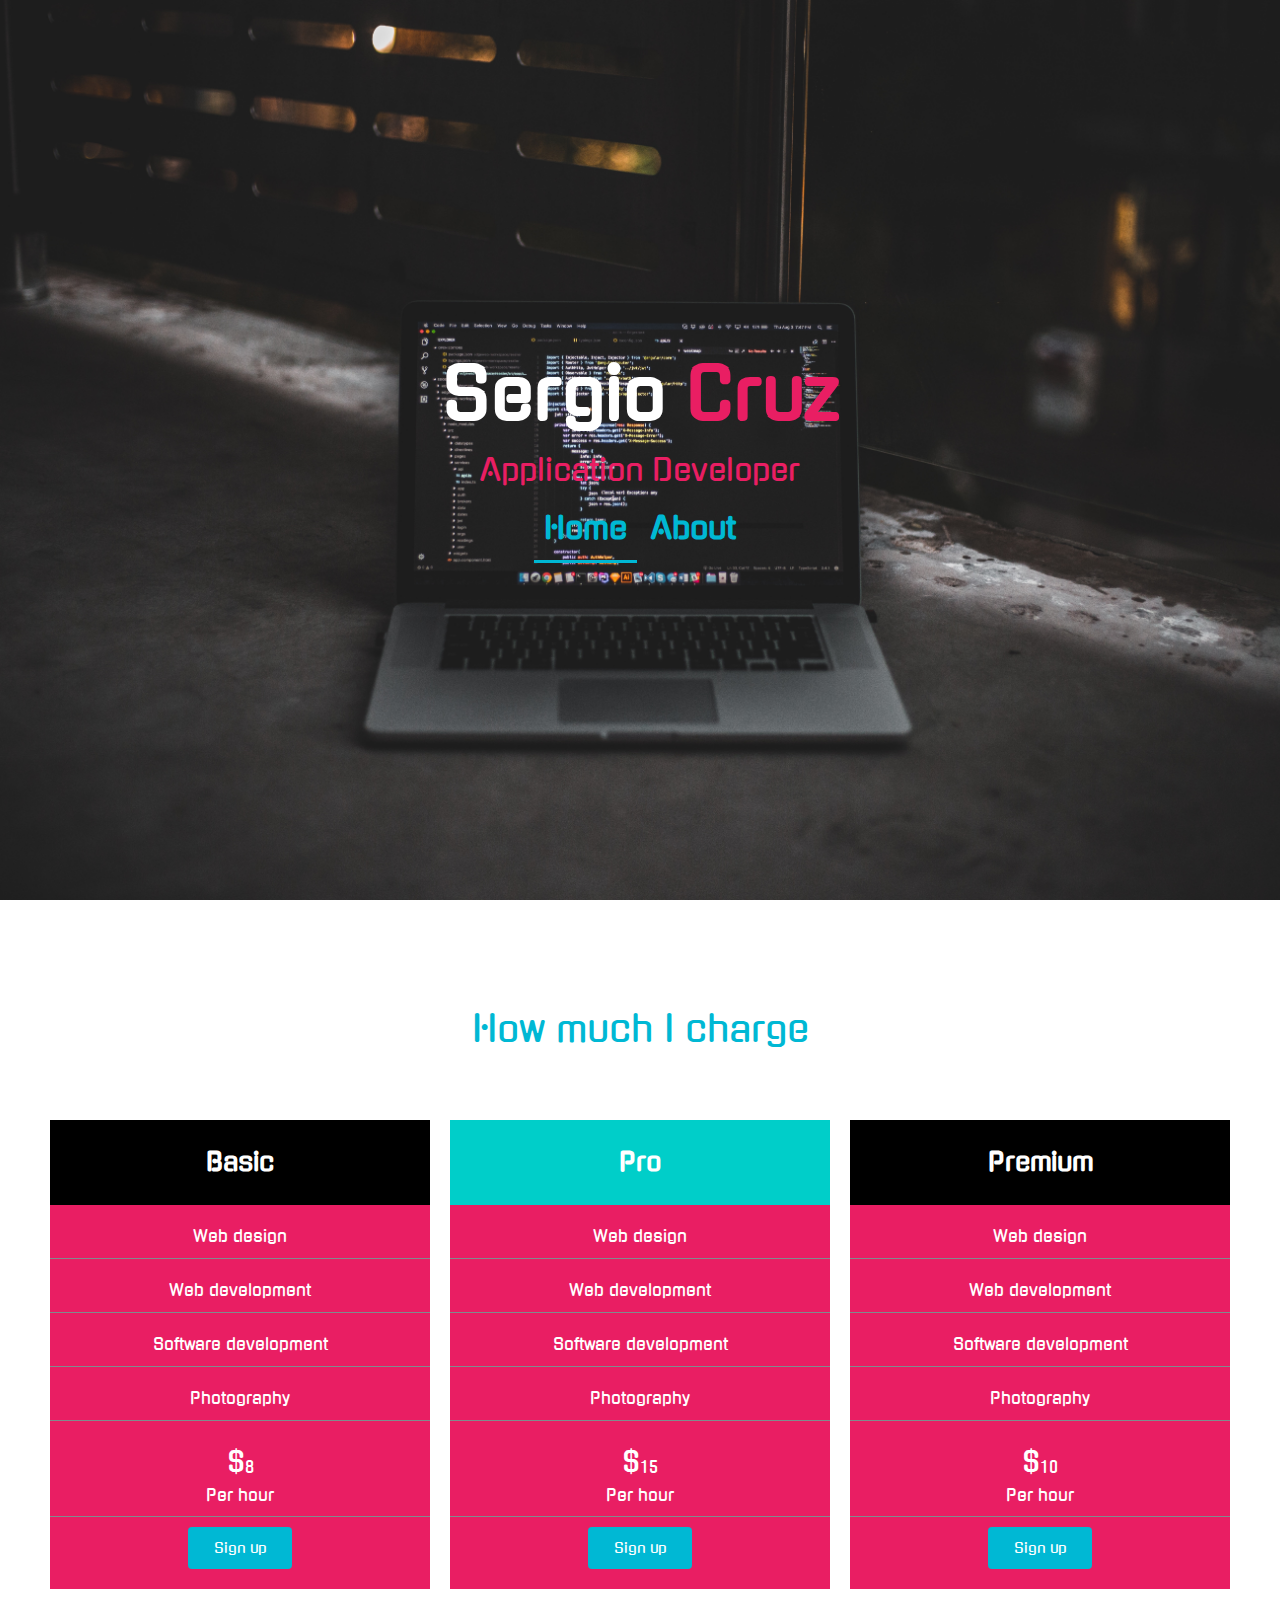
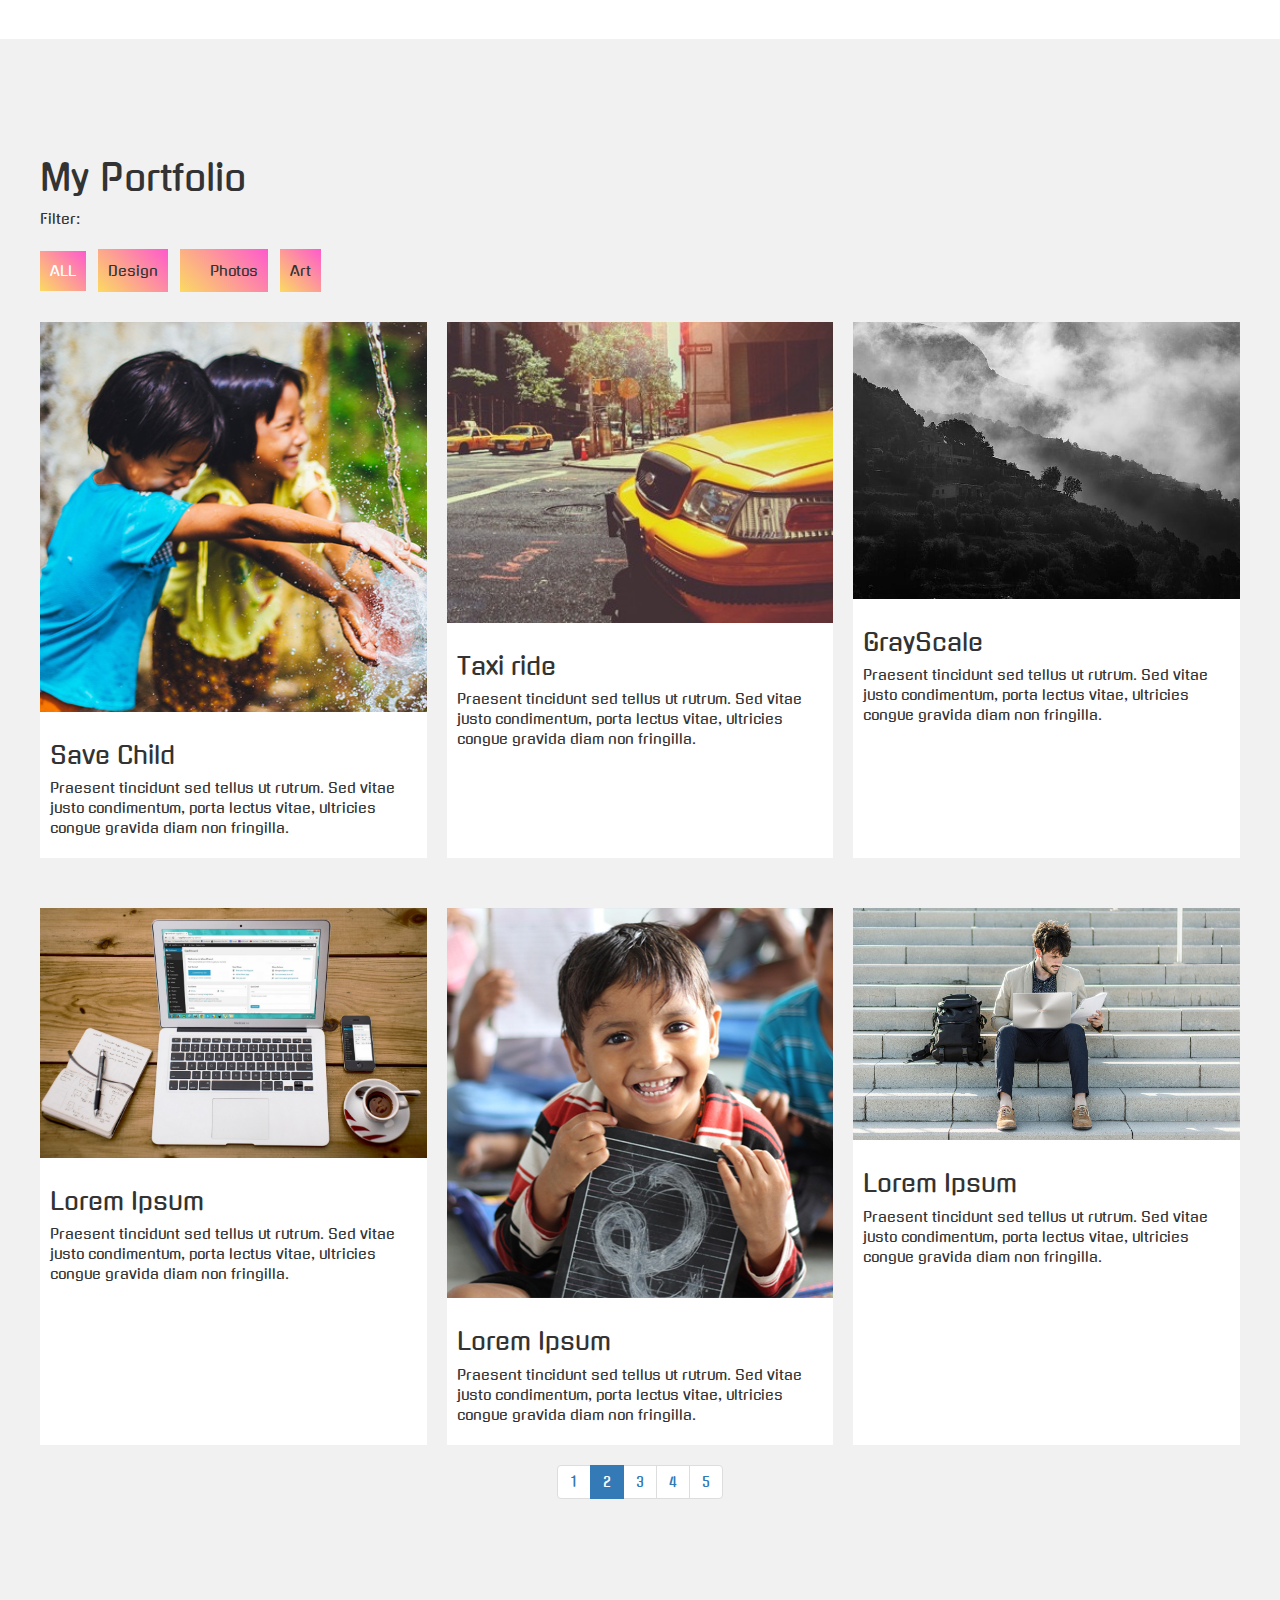
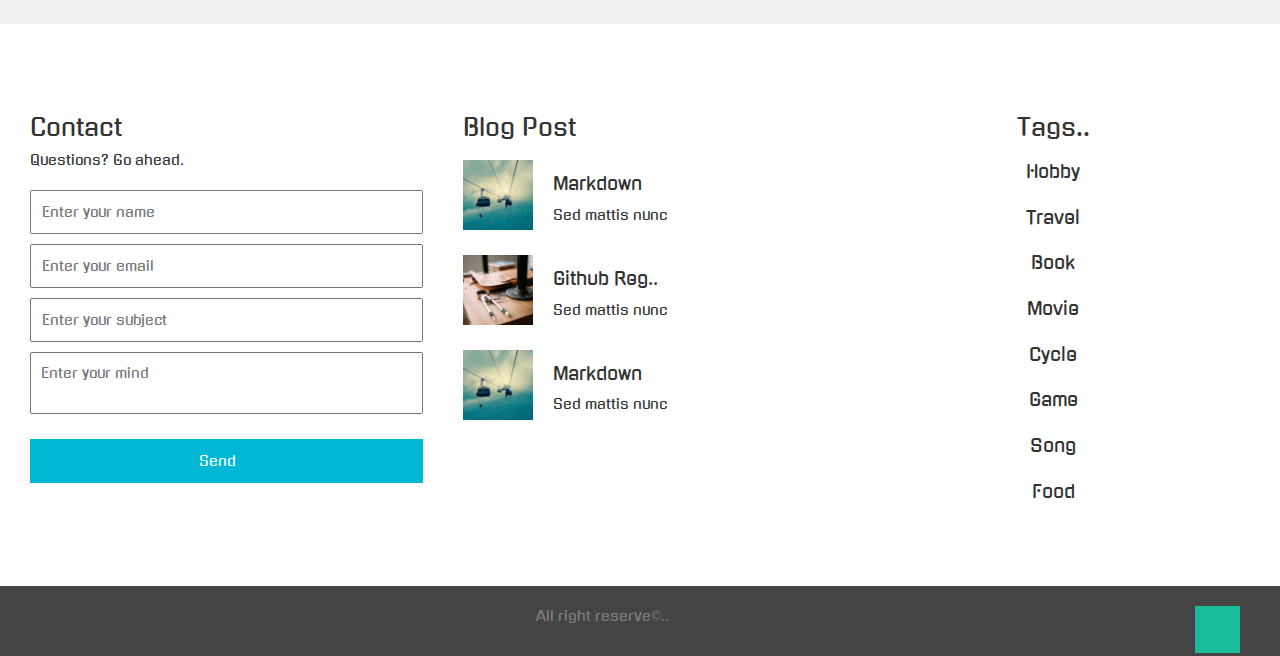
<file: src/home/index.html>
<!DOCTYPE html>
<html lang="en">
    <head>
        <meta charset="utf-8">
        <meta http-equiv="X-UA-Compatible" content="IE=edge">
        <meta name="viewport" content="width=device-width, initial-scale=1">

        <title>protfolio</title>
        
        <link href='https://fonts.googleapis.com/css?family=Lato:400,300,700,900' rel='stylesheet' type='text/css'>
        <link href='https://fonts.googleapis.com/css?family=Open+Sans:400,300,700,600,800' rel='stylesheet' type='text/css'>

        <link href="css/bootstrap.min.css" rel="stylesheet">
        <link href="css/font-awesome.min.css" rel="stylesheet">
        <link href="style.css" rel="stylesheet">
        <link href="css/responsive.css" rel="stylesheet">

        <!-- font awesme link down -->
        <link rel="stylesheet" href="https://use.fontawesome.com/releases/v5.8.1/css/all.css" integrity="sha384-50oBUHEmvpQ+1lW4y57PTFmhCaXp0ML5d60M1M7uH2+nqUivzIebhndOJK28anvf" crossorigin="anonymous">
        <link rel="icon" type="img/png" href="img/title-2f.png">
        <link href="https://fonts.googleapis.com/css?family=Gugi" rel="stylesheet">


 


  


<div class="main-section">
    <div class="welcome-section">
      <div class="welcome-text">
        <div class="table-cell">
        <h1>Sergio <span>Cruz</span></h1>
    <h2>Application Developer</h2>
     <ul class="nav">
      <li><a href="index.html" >Home</a></li>
      <li><a href="../about/about.html"class="active">About</a></li>
    </ul>
        </div>
      </div>
    </div>
    </div>
    </div>

<div class="how-much-charge" id="hire">
  <h1 style="color: #00b8d4;">How much I charge</h1>
  <div class="row-section">
  <div class="column">
  <p class="active"><b>Basic</b></p>
  <p>Web design</p>
  <p>Web development</p>
  <p>Software development</p>
  <p>Photography</p>
  <p><span>$</span>8<br>Per hour</p>
<button type="button" class="btn">Sign up</button>
  </div>
  <div class="column">
  <p class="pro active"><b>Pro</b></p>
  <p>Web design</p>
  <p>Web development</p>
  <p>Software development</p>
  <p>Photography</p>
 <p><span>$</span>15<br>Per hour</p>
<button type="button" class="btn">Sign up</button>
  </div>
 <div class="column" >
  <p class="active"><b>Premium</b></p>
  <p>Web design</p>
  <p>Web development</p>
  <p>Software development</p>
  <p>Photography</p>
 <p><span>$</span>10<br>Per hour</p>
<button type="button" class="btn">Sign up</button>
  </div>

</div>
</div>


<div class="my-prtofolio" id="protfolio">
  <h1>My Portfolio</h1>
  <div class="filer-section">
    <p>Filter:</p>
    <a href="#" class="active">ALL</a>
    <a href="#"><i class="fab fa-sketch"></i> Design</a>
    <a href="#"><i class="far fa-image"></i> Photos</a>
    <a href="#"><i class="fas fa-palette"></i> Art</a>
  </div>
  <div class="all-project">
    <div class="project">
      <div class="project-img">
        <a href="#" title="Click to live preview" target="_blank"><img src="img/project-1.jpg"></a>
      </div>
      <div class="project-desc">
        <h3>Save Child</h3>
        <p>Praesent tincidunt sed tellus ut rutrum. Sed vitae justo condimentum, porta lectus vitae, ultricies congue gravida diam non fringilla.</p>
      </div>
    </div>
    <div class="project">
      <div class="project-img">
        <a href="#" target="_blank" title="Click to live preview"><img src="img/project-2.jpg"></a>
      </div>
       <div class="project-desc">
        <h3>Taxi ride</h3>
        <p>Praesent tincidunt sed tellus ut rutrum. Sed vitae justo condimentum, porta lectus vitae, ultricies congue gravida diam non fringilla.</p>
      </div>
    </div>
    <div class="project">
      <div class="project-img">
       <a href="#" target="_blank"><img src="img/project1.jpg" title="Click to live preview"></a>
      </div>
       <div class="project-desc">
        <h3>GrayScale</h3>
        <p>Praesent tincidunt sed tellus ut rutrum. Sed vitae justo condimentum, porta lectus vitae, ultricies congue gravida diam non fringilla.</p>
      </div>
    </div>
    <div class="project">
      <div class="project-img">
        <img src="img/project-4.jpg">
      </div>
       <div class="project-desc">
        <h3>Lorem Ipsum</h3>
        <p>Praesent tincidunt sed tellus ut rutrum. Sed vitae justo condimentum, porta lectus vitae, ultricies congue gravida diam non fringilla.</p>
      </div>
    </div>
    <div class="project">
      <div class="project-img">
        <img src="img/i1.jpg">
      </div>
       <div class="project-desc">
        <h3>Lorem Ipsum</h3>
        <p>Praesent tincidunt sed tellus ut rutrum. Sed vitae justo condimentum, porta lectus vitae, ultricies congue gravida diam non fringilla.</p>
      </div>
    </div>
    <div class="project">
      <div class="project-img">
        <img src="img/project-6.jpg">
      </div>
       <div class="project-desc">
        <h3>Lorem Ipsum</h3>
        <p>Praesent tincidunt sed tellus ut rutrum. Sed vitae justo condimentum, porta lectus vitae, ultricies congue gravida diam non fringilla.</p>
      </div>
    </div>
  </div>
  <div class="pagination-section">
   <ul class="pagination">
    <li><a href="#">1</a></li>
    <li class="active"><a href="#">2</a></li>
    <li><a href="#">3</a></li>
    <li><a href="#">4</a></li>
    <li><a href="#">5</a></li>
  </ul>
  </div>
</div>

<div class="footer-contact" id="contact">
  <div class="from">
    <h3>Contact</h3>
    <p>Questions? Go ahead.</p>
    <input type="text" name="name" placeholder="Enter your name">
    <input type="email" name="email" placeholder="Enter your email">
    <input type="text" name="subject" placeholder="Enter your subject">
    <textarea placeholder="Enter your mind"></textarea>
    <button type="button">Send <i class="far fa-share-square"></i></button>
  </div>
  <div class="blog-post">
    <h3>Blog Post</h3>
   <div class="post">
     <img src="img/blog.jpg">
     <div class="post-desc">
       <h4>Markdown</h4>
       <p>Sed mattis nunc</p>
     </div>
   </div>
    <div class="post">
     <img src="img/blog2.jpg">
     <div class="post-desc">
       <h4>Github Reg..</h4>
       <p>Sed mattis nunc</p>
     </div>
   </div>
    <div class="post">
     <img src="img/blog.jpg">
     <div class="post-desc">
       <h4>Markdown</h4>
       <p>Sed mattis nunc</p>
     </div>
   </div>

  </div>
  <div class="Tags">
    <h3>Tags..</h3>
    <a href="#">Hobby</a>
    <a href="#">Travel</a>
    <a href="#">Book</a>
    <a href="#">Movie</a>
    <a href="#">Cycle</a>
    <a href="#">Game</a>
    <a href="#">Song</a>
    <a href="#">Food</a>
   
  </div>
</div>
<footer>
  <a href="#">
  <div class="up-box">
      <i class="fas fa-sort-up"></i>
  </div>
  </a>
  <p>All right reserve&copy;..</p>
</footer>


        <script src="js/main.js"></script>
        <script src="js/bootstrap.min.js"></script>
        <script src="js/main.js"></script>
    </body>
</html>
</file>
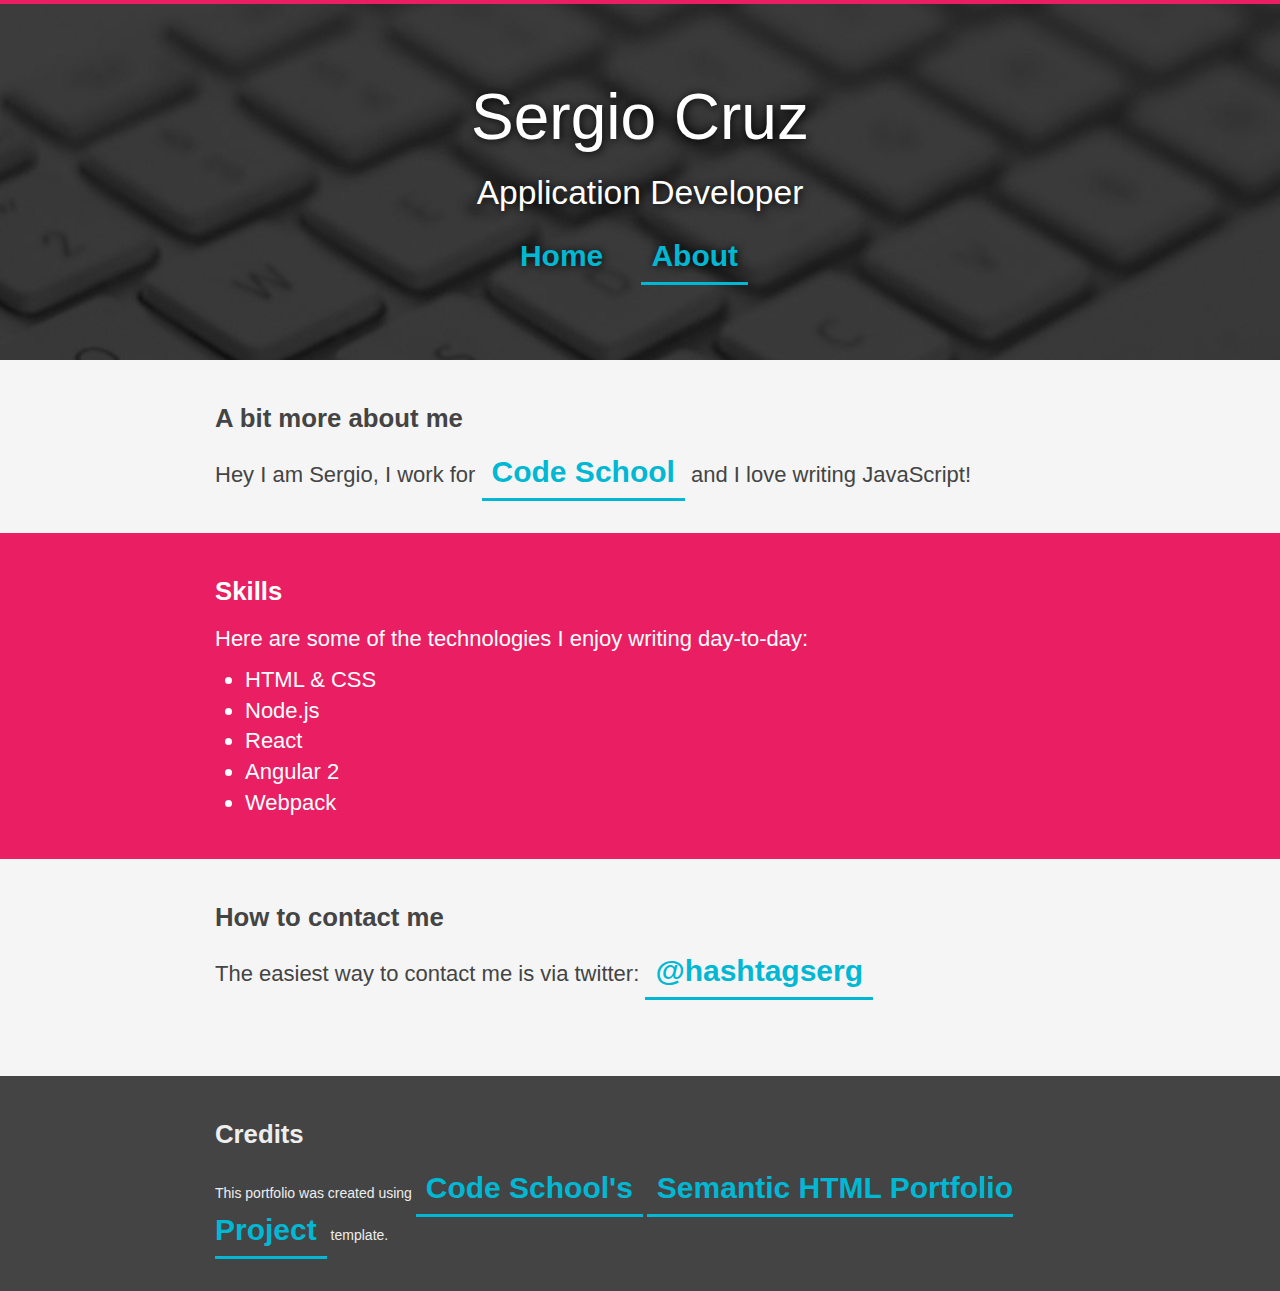
<file: src/about/about.html>
<!DOCTYPE html>
<html lang="en">

<head>
  <meta charset="UTF-8">
  <meta name="viewport" content="width=device-width; initial-scale=1.0; maximum-scale=1.0;">
  <link rel="stylesheet" href="main.css">
  <link rel="stylesheet" type="text/css" href="responsive.css">
  <title>HTML Portfolio</title>
</head>

<body>

  <div class="header">
    <h1>Sergio Cruz</h1>
    <h2>Application Developer</h2>

    <ul class="nav">
      <li><a href="../home/index.html" class="active">Home</a></li>
      <li><a href="about.html">About</a></li>
    </ul>
  </div>

  <div class="tagline">
    <div class="content-wrapper">
      <h3>A bit more about me</h3>
      <p>Hey I am Sergio, I work for <a target="_blank" href="https://www.codeschool.com">Code School</a> and I love writing JavaScript!</p>
    </div>
  </div>


  <div class="skills">
    <div class="content-wrapper">
      <h3>Skills</h3>
      <p>Here are some of the technologies I enjoy writing day-to-day:</p>
      <ul>
        <li>HTML &amp; CSS</li>
        <li>Node.js</li>
        <li>React</li>
        <li>Angular 2</li>
        <li>Webpack</li>
      </ul>
    </div>
  </div>

  <div class="contact">
    <div class="content-wrapper">
      <h3>How to contact me</h3>
      <p>The easiest way to contact me is via twitter: <a target="_blank" href="https://twitter.com/hashtagserg">@hashtagserg</a></p>
    </div>
  </div>

  <div class="footer">
    <div class="content-wrapper">
      <h3>Credits</h3>
      <p>This portfolio was created using <a href='https://www.codeschool.com'>Code School's</a> <a href='https://github.com/codeschool/SemanticHTMLPortfolioProject'>Semantic HTML Portfolio Project</a> template.</p>
    </div>
  </div>

</body>

</html>
</file>
<file: src/home/style.css>
html,
body {
    height: 100%;
     scroll-behavior:smooth;
}

body{
  font-family: 'Gugi', cursive;


}

.test {font-family: 'Lato', sans-serif;}
a {
    -moz-transition: 0.3s;
    -o-transition: 0.3s;
    -webkit-transition: 0.3s;
    transition: 0.3s;
    color: #333;
}
a:hover { text-decoration: none }

body{
    width: 100%;
    float: right;
    scroll-behavior:smooth;
}

.main-section{
    height: 100%;
}
ul.nav li{
    display: inline-table;
    font-size: 30px;
}

ul.nav li a.active {
  border-bottom: none;
}

ul.nav li a{
    color: #00b8d4;
  font-weight: 600;
  text-decoration: none;
  border-bottom: 3px solid #00b8d4;
  padding:10px;
}
.welcome-section{
    background-image: url("img/banner-2.jpg");
    text-align: center;
    background-position: center;
    background-repeat: no-repeat;
    background-size: cover;
    width:100%;
    height: 100%;
    top: 0;
    right: 0;
    position:relative;
    background-attachment: fixed;
}
.welcome-text{
    height: 100%;
    width:100%;
    position: absolute;
    color: #fff;
    font-weight: 700;
    display: table;
}
.table-cell{
    width:100%;
    display: table-cell;
    vertical-align: middle;
}
.welcome-text h1{
    font-weight: 800;
    font-size:70px;
    padding: 0px 10px;
}
.welcome-text h1 span{
   color: #E91E63;
}
.welcome-text h2{
   color: #E91E63;
}

.contact-section{}
.contact-section a{
    color: #fff;
}
.mail p{
    padding-top: 0px;
    position: relative;
    font-size: 18px;
    color: #fff;
}
.mail p:before{
    content: "\f0e0";
    font-family: "FontAwesome";
    position: absolute;
    color:#ecf0f1;
    font-size: 20px;

}
.mail p span{
    margin-left:30px;
    display: inline-block;
}
.call p{
    padding-top: 0px;
    position: relative;
    font-size: 18px;
    color: #fff;
}
.call p:before{
    content: "\f098";
    font-family: "FontAwesome";
    position: absolute;
    color:#ecf0f1;
    font-size: 20px;

}
.call p span{
    margin-left:30px;
    display: inline-block;
}
.address p{
    padding-top: 0px;
    position: relative;
    font-size: 18px;
    color: #fff;
}
.address p:before{
    content: "\f21d";
    font-family: "FontAwesome";
    position: absolute;
    color:#ecf0f1;
    font-size: 20px;

}
.address p span{
    margin-left:30px;
    display: inline-block;
}
.address p{
    border-bottom:1px solid #bdc3c7;
}
.technical-skill{
    padding: 20px;
}
.technical-skill h2{
    color: #fff;
    font-weight: 800;
    padding-top: 20px;
}
.technical-skill button{
    padding:13px 40px;
    outline: none;
    border: none;
    margin-top: 10px;
}

.technical-skill button:focus{
    outline: none;
}
/*.progress-bar{
    background-color:grey;
}*/
.how-much-charge{
     padding:50px;
     height:auto;
     background-color: #fff;
     align-items: center;
}
.how-much-charge h1{
    padding: 40px 0px;
    text-align: center;
    color: #fff;
}
.row-section{
    display: grid;
    grid-template-columns:1fr 1fr 1fr;
    /*grid-template-rows: 1fr 1fr;*/
    grid-gap: 20px;

}
.column{
    background-color:#E91E63;
    text-align: center;
    padding:0px 0px 20px 0px;
    margin-top: 20px;
    color: #fff;
}
.column:hover{
    background-color: #fff;
    color:black;
}
.column p:not(.active){
    font-size:16px;
    padding: 10px 0px;
    border-bottom: 1px solid #7f8c8d;
}
p.active{
    font-size:25px;
    padding:25px 0px;
    background-color: black;
    color: #fff;
}
p.pro{
    font-size:25px;
    padding:25px 0px;
    background-color: #00cec9;
    color: #fff;
}
.column button{
    padding:10px 25px;
    background-color:#00b8d4;
    color:#fff;
}
.column span{
    font-size: 30px;
}
.my-prtofolio{
    padding: 100px 40px;
    background-color: #F1F1F1;
}
.my-prtofolio h1{}
.filer-section{}
.filer-section a{
    display: inline-block;
    padding: 10px;

background-image: linear-gradient(45deg, #FBDA61 0%, #FF5ACD 100%);

    margin-right:8px;
    margin-top: 10px;
    text-decoration: none;

}
.filer-section a:hover,a.active:hover{
    background-color:grey;
    color: black;

}
.filer-section a i{
    font-size:16px;
}
.filer-section a.active:hover{
    background-color:grey;
    color: #fff;
}
.filer-section a.active{
    background-color: black;
    color: #fff;
}
.all-project{
    display: grid;
    grid-template-columns: 1fr 1fr 1fr;
    grid-template-rows: 1fr 1fr;
    grid-gap:20px 20px;
}
.project{
}
.project{
    width: 100%;
    background-color: #fff;
    margin-top:30px;
}
.project-img{
    width: 100%;
    overflow: hidden;

}
.project-img img{
    width: 100%;
     max-height: 390px;
}
.project-img img:hover{
    transform: scale(1.3);
    transition: .4s ease;
}

.project-desc{
    padding: 10px;
}
.pagination-section{
    text-align: center;
}
ul.pagination{
}
.footer-contact{
    display: grid;
    padding:50px 30px;
    grid-template-columns: 1fr 1fr 1fr;
    grid-gap: 20px;
}
.from{
    margin:20px 0px;
}
.from input{
    width: 100%;
    padding: 10px;
    margin-top: 10px;
}
.from textarea{
    width: 100%;
    padding: 10px;
    margin-top: 10px;
    resize: none;
}
.from h3,.from p{
}
.from button{
    padding:12px 0px;
    width: 100%;
    background-color: #00b8d4;
    color: #fff;
    border:none;
    outline: none;
    margin-top: 20px;
}
.blog-post{
    padding: 20px 20px 20px 20px;
}
.blog-post{
}
.post{
    display:flex;
    margin:20px 0px;
}
.post img{
    width:70px;
    height:70px;

}
.post:hover{
    background-color: #CCCCCC;
}
.post-desc{
    padding-top:5px;
    padding-left:20px;

}
.Tags{
    text-align: center;
    margin:20px 0px;
}
.Tags a{
    display: block;
    font-size: 18px;
    padding: 10px 0px;

}
footer{
    text-align: center;
    padding:20px 10px;
    color: grey;
    background-color: #444;

}
footer a{
    color: grey;
}
.up-box i{
    color: #fff;
    font-size:25px;
    text-align: center;
}
.up-box{
    float: right;
    padding:10px 10px 2px 10px;
    background-color: #1abc9c;
    color: #fff;
    margin-right:30px;
}
</file>
<file: src/home/css/responsive.css>
/* Medium Layout: 1280px. */
@media only screen and (min-width: 992px) and (max-width: 1200px) { 
.about-img{
    padding:20px 40px;
}
.post-desc{
    padding-top:5px;
    padding-left:10px;
    font-size: 10px;

}
.post-desc h4{
    font-size:15px;

}
}
/* Tablet Layout: 768px. */
@media only screen and (min-width: 768px) and (max-width: 991px) { 
body{
	width: 100%;
}
.about-img{
    padding:20px 50px;
}
.left-nav{
	display: none;
}
.row-section{
    display: grid;
    grid-template-columns:1fr 1fr 1fr;
    grid-gap: 20px;

} 
.footer-contact{
	 padding:50px 40px;
}
.post-desc{
    padding-top:5px;
    padding-left:10px;

}
.header{
    display: block;
}
}
/* Mobile Layout: 320px. */
@media only screen and (max-width: 767px) { 
body{
	width: 100%;
}
.header{
    display: block;
}
.welcome-text h1{
    font-weight: 800;
    font-size:35px;
    padding: 0px 10px;
}
.about-img{
    padding:20px 0px;
}
.left-nav{
	display: none;
}
.about-img img{
    margin-left: auto;
    margin-right: auto;
    display: block;
    max-width:500px;
    max-height:150px;
}
.contact-section p{
    color: #fff;
    font-size: 15px;
}
.row-section{
    display: grid;
    grid-template-columns:1fr;
    grid-gap: 20px;

}
.technical-skill{
    padding:0px;
}
.my-prtofolio{
    padding: 100px 20px;
    background-color: #F1F1F1;
}
 
 .all-project{
    display: grid;
    grid-template-columns:1fr;
    grid-template-rows: 1fr;
    grid-gap:20px 20px;
}
.footer-contact{
    display: grid;
    padding:50px 20px;
    grid-template-columns: 1fr;
    grid-gap: 20px;
}
.Tags a{
    display: block;
    font-size: 18px;
    padding:0px 10px;
    color: #fff;
    background-color: grey;
    margin:5px;
    display: inline-block;

}
p.your-name{
    text-align: center;
}
}
/* Wide Mobile Layout: 480px. */
@media only screen and (min-width: 480px) and (max-width: 767px) { 

}
</file>
<file: src/about/main.css>
*, *:before, *:after {
  box-sizing: border-box;
  margin: 0;
  padding: 0;
}

body {
  background: #F5F5F5;
  color: #444;
  font-family: "Helvetica Neue", Arial, serif;
  font-size: 22px;
  margin: 0;
  padding: 0;
  font-weight: 200;
  -webkit-font-smoothing: antialiased;
	-moz-osx-font-smoothing: grayscale;
}

h1, h2, h3, h4 {
  margin: 10px 0 15px;
}

.nav, nav {
  display: inline;
  list-style: none;
  margin: 1em 0;
  padding: 0;
}
.nav li, nav li {
  display: inline;
  margin-right: 1em;
}

p, ul {
  margin: 10px 0;
}

.skills ul li {
  margin-left: 30px;;
}

a {
  color: #00b8d4;
  font-weight: 600;
  text-decoration: none;
  font-size: 30px;
  border-bottom: 3px solid #00b8d4;
  padding: 10px;
}

a:hover {
  background-color: #fff;
  color: black;
}



a.active {
  border-bottom: none;
}

.content-wrapper {
  line-height: 1.4;
  margin: 0 auto;
  max-width: 900px;
  padding: 30px 25px;
}

/*
 * HEADER
 */

.header, header {
  align-items: center;
  background-color: #EFEFEF;
  background-image: url('bg.jpg');
  background-position: cover;
  background-repeat: no-repeat;
  background-size: 100% auto;
  border-top: 4px solid #e91e63;
  color: #FFFFFF;
  display: flex;
  flex-direction: column;
  height: 40vh;
  justify-content: center;
  min-height: 250px;
  padding: 0 20px;
  position: relative;
  text-align: center;
}

@media only screen and (max-device-width: 420px)  {
  .header, header {
    background-size: auto 100%;

  }

}

.header:before, header:before {
  background: rgba(0, 0, 0, .7);
  bottom: 0;
  content: ' ';
  display: block;
  left: 0;
  position: absolute;
  right: 0;
  top: 0;
  z-index: 1;
}

.header *, header * {
  position: relative;
  z-index: 2;
  text-shadow: 1px 1px 10px black;
}

.header h1, header h1 {
  font-size: 4rem;
  font-weight: 100;
}

.header h2, header h2 {
  font-size: 2.1rem;
  font-weight: 100;
  margin: 5px 0;
}

/*
 * SKILLS
 */

.skills {
  background: #e91e63;
  color: white;
}

.footer, footer {
  margin-top: 2em;
  background-color: #444;
  color: #eee;
}
.footer h1, footer h1 {
  font-size: 16px;
}
.footer p, footer p {
  font-size: 14px;
</file>
<file: src/about/responsive.css>
/* Medium Layout: 1280px. */
@media only screen and (min-width: 992px) and (max-width: 1200px) { 
  
    
}
/* Tablet Layout: 768px. */
@media only screen and (min-width: 768px) and (max-width: 991px) { 
 
    
}
/* Mobile Layout: 320px. */
@media only screen and (max-width: 767px) { 

 .header h1{
    font-size:50px;
  }
    
}
/* Wide Mobile Layout: 480px. */
@media only screen and (min-width: 480px) and (max-width: 767px) { 

}
</file>
